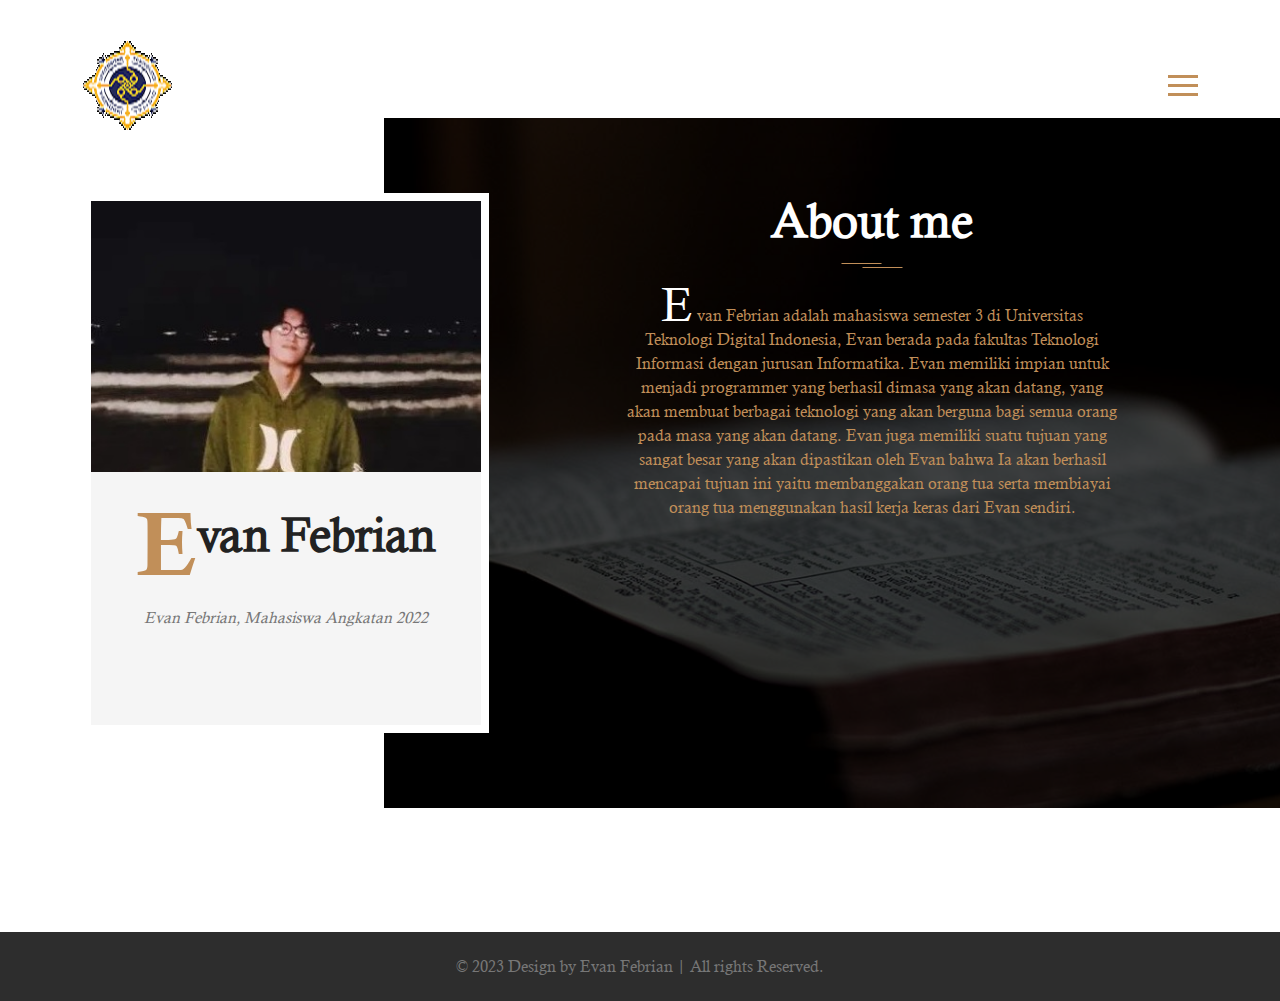
<file: author/Hal2.html>
<!doctype html>
<html lang="en">
<head>
	<meta charset="utf-8">
	<meta name="viewport" content="width=device-width, initial-scale=1, shrink-to-fit=no">
	<link rel="stylesheet" href="css/style.css">
	<title>Author</title>
</head>
<body>


	<nav class="site-navigation">
		<div class="site-navigation-inner site-container">
			<img src="./images/UTDI-logo2.png" alt="site logo">
			<div class="main-navigation">
				<ul class="main-navigation__ul">
					<li><a href="index.html">Homepage</a></li>
					<li><a href="Hal2.html">About Me</a></li>

				</ul>
			</div>
			<div id="myBtn" class="burger-container" onclick="myFunction(this)">
				<div class="bar1"></div>
				<div class="bar2"></div>
				<div class="bar3"></div>
			</div>
			<script>
				function myFunction(x) {
					x.classList.toggle("change");
				}
			</script>

		</div>
	</nav>

	<section class="fh5co-about-me">
		<div class="about-me-inner site-container">
			<article class="portfolio-wrapper">
				<div class="portfolio__img">
					<img src="./images/about-me.jpg" class="about-me__profile" alt="about me profile picture">
				</div>
				<div class="portfolio__bottom">
					<div class="portfolio__name">
						<span>E</span>
						<h2 class="universal-h2">van Febrian</h2>
					</div>
					<p>Evan Febrian, Mahasiswa Angkatan 2022</p>
				</div>
			</article>
			<div class="about-me__text">
				<div class="about-me-slider">
					<div class="about-me-single-slide">
						<h2 class="universal-h2 universal-h2-bckg">About me</h2>
						<p><span>E</span> van Febrian adalah mahasiswa semester 3 di Universitas Teknologi Digital Indonesia, Evan berada pada fakultas Teknologi Informasi dengan jurusan Informatika. Evan memiliki impian untuk menjadi programmer yang berhasil dimasa yang akan datang, yang akan membuat berbagai teknologi yang akan berguna bagi semua orang pada masa yang akan datang.
						Evan juga memiliki suatu tujuan yang sangat besar yang akan dipastikan oleh Evan bahwa Ia akan berhasil mencapai tujuan ini yaitu membanggakan orang tua serta membiayai orang tua menggunakan hasil kerja keras dari Evan sendiri. </p>
					</div>
				</div>
			</div>
		</div>
		<div class="about-me-bckg"></div>
	</section>
	
		<div class="footer-bottom">
			<div class="site-container footer-bottom-inner">
				<p>© 2023 Design by Evan Febrian | All rights Reserved.</p>
				</div>
			</div>
		</div>
    <script src="js/jquery.min.js"></script>
	<script src="js/main.js"></script>
	</body>
</html>
</file>
<file: author/css/style.css>
/*
 * Author by FreeHTML5.co
 * Twitter: https://twitter.com/fh5co
 * Facebook: https://fb.com/fh5co
 * URL: https://freehtml5.co
 */
/* Fonts */
@font-face {
  font-family: 'Calisto-MT';
  src: url(../fonts/Calisto-MT.ttf); }

@font-face {
  font-family: 'Calisto-MT-Italic';
  src: url(../fonts/Calisto-MT-Italic.ttf); }

@font-face {
  font-family: 'Calisto-MT-Bold';
  src: url(../fonts/Calisto-MT-Bold.ttf); }

/* Colors */
/* Universal style */
* {
  margin: 0;
  padding: 0;
  font-family: "Calisto-MT"; }

.site-container {
  width: 1115px;
  margin: 0 auto; }
  @media (max-width: 1250px) {
    .site-container {
      width: 90%; } }

.universal-h2 {
  font-size: 48px;
  text-align: center;
  color: #222; }
  @media (max-width: 1250px) {
    .universal-h2 {
      font-size: 38px; } }
  @media (max-width: 668px) {
    .universal-h2 {
      font-size: 30px; } }

.universal-h2-bckg {
  background-image: url("../images/double-line.svg");
  background-repeat: no-repeat;
  background-position: center bottom; }

/* Universal style end */
/* Includes */
.site-navigation {
  position: absolute;
  top: 4.6%;
  width: 100%;
  z-index: 2; }

.site-navigation-inner {
  display: flex;
  align-items: center;
  justify-content: space-between; }

.main-navigation {
  color: #fff;
  display: none;
  position: fixed;
  height: 100%;
  width: 100%;
  top: 0px;
  left: 0px;
  background: #000;
  opacity: 0.9; }
  .main-navigation .main-navigation__ul {
    position: absolute;
    top: 50%;
    left: 50%;
    transform: translate(-50%, -50%);
    padding: 3%;
    border: 2px solid #fff;
    border-radius: 7px;
    background-color: #c18f59; }
    .main-navigation .main-navigation__ul li {
      margin-bottom: 20px;
      list-style: none; }
    .main-navigation .main-navigation__ul a {
      color: #fff;
      font-size: 20px;
      font-weight: 600;
      text-decoration: none;
      text-transform: uppercase;
      transition: 0.3s ease; }
      .main-navigation .main-navigation__ul a:hover {
        color: #777; }
  @media (max-width: 1150px) {
    .main-navigation {
      opacity: 0.94; } }

/* Navigation burger */
.burger-container {
  cursor: pointer;
  z-index: 3; }

.bar1, .bar2, .bar3 {
  width: 30px;
  height: 3px;
  background-color: #c18f59;
  margin: 6px 0;
  transition: 0.4s; }

.change .bar1 {
  transform: rotate(-45deg) translate(-6px, 6px);
  background-color: #c18f59; }

.change .bar2 {
  opacity: 0;
  background-color: #c18f59; }

.change .bar3 {
  transform: rotate(45deg) translate(-6px, -7px);
  background-color: #c18f59; }

.stop-scroll {
  overflow: hidden; }

/* Navigation burger end */
.fh5co-top-banner {
  position: relative;
  display: flex;
  align-items: flex-end;
  background-image: url("../images/top-banner-bckg.jpg");
  background-position: center;
  background-size: cover; }
  .fh5co-top-banner::after {
    content: '';
    position: absolute;
    top: 0;
    left: 0;
    width: 100%;
    height: 100%;
    background-color: #000;
    opacity: 0.9; }
  .fh5co-top-banner .site-container {
    position: relative;
    z-index: 1; }
  @media (max-width: 1600px) {
    .fh5co-top-banner {
      padding-top: 180px; } }
  @media (max-width: 1250px) {
    .fh5co-top-banner {
      padding-top: 130px; } }
  @media (max-width: 520px) {
    .fh5co-top-banner {
      padding-top: 105px; } }
  @media (min-width: 1600px) {
    .fh5co-top-banner {
      min-height: 100vh; } }

.top-banner__inner {
  display: flex;
  align-items: center; }
  .top-banner__inner .top-banner__text {
    margin-left: 54px; }
    @media (max-width: 1250px) {
      .top-banner__inner .top-banner__text {
        width: 35%; } }
    @media (max-width: 768px) {
      .top-banner__inner .top-banner__text {
        width: 50%;
        margin-left: 20px; } }
    @media (max-width: 520px) {
      .top-banner__inner .top-banner__text {
        width: 65%;
        margin-bottom: 20px;
        margin-left: 0; } }
    .top-banner__inner .top-banner__text p {
      margin-bottom: 42px;
      color: #777; }
      @media (max-width: 768px) {
        .top-banner__inner .top-banner__text p {
          margin-bottom: 25px;
          font-size: 14px; } }
  .top-banner__inner .top-banner__h2 {
    font-size: 74px;
    letter-spacing: 3px;
    color: #fff;
    font-family: "Calisto-MT-Bold"; }
    @media (max-width: 1250px) {
      .top-banner__inner .top-banner__h2 {
        font-size: 50px; } }
    @media (max-width: 768px) {
      .top-banner__inner .top-banner__h2 {
        font-size: 35px; } }
  .top-banner__inner .top-banner__text-up .top-banner__h2 {
    margin-top: 15px; }
    @media (max-width: 768px) {
      .top-banner__inner .top-banner__text-up .top-banner__h2 {
        margin-top: 0; } }
  .top-banner__inner .top-banner__text-down {
    margin-bottom: 20px;
    padding-left: 27%; }
    .top-banner__inner .top-banner__text-down .top-banner__h2 {
      margin-bottom: 10px; }
      @media (max-width: 768px) {
        .top-banner__inner .top-banner__text-down .top-banner__h2 {
          margin-bottom: 0; } }
  .top-banner__inner .top-banner__image {
    font-size: 0; }
    @media (max-width: 1250px) {
      .top-banner__inner .top-banner__image {
        width: 50%; }
        .top-banner__inner .top-banner__image img {
          width: 100%; } }
    @media (max-width: 520px) {
      .top-banner__inner .top-banner__image {
        width: 65%;
        margin-bottom: 20px; } }
  @media (max-width: 520px) {
    .top-banner__inner {
      flex-direction: column; } }

.brand-span {
  font-size: 30px;
  color: #c18f59; }

.brand-button {
  display: inline-block;
  padding: 10px 20px;
  font-size: 11px;
  text-transform: uppercase;
  text-decoration: none;
  color: #c18f59;
  border: 1px solid #fff;
  transition: 0.3s ease; }
  .brand-button:hover, .brand-button:focus {
    color: #777; }

.fh5co-about-me {
  position: relative;
  margin: 193px 0 199px; }
  @media (max-width: 1250px) {
    .fh5co-about-me {
      margin: 150px 0; } }
  @media (max-width: 992px) {
    .fh5co-about-me {
      margin: 125px 0; } }

.about-me-bckg {
  position: absolute;
  background-image: url("../images/about-me-bckg.jpg");
  background-position: center;
  background-size: cover;
  height: 500px;
  top: -75px;
  right: 0;
  height: calc(100% + 150px);
  width: 70%;
  z-index: -1; }
  .about-me-bckg:after {
    content: '';
    position: absolute;
    top: 0;
    left: 0;
    width: 100%;
    height: 100%;
    background-color: #000;
    opacity: 0.7; }
  @media (max-width: 992px) {
    .about-me-bckg {
      width: 100%;
      padding-bottom: 15px; } }

.about-me-inner {
  display: flex;
  justify-content: space-between; }
  @media (max-width: 992px) {
    .about-me-inner {
      flex-direction: column;
      align-items: center; } }

.about-me-slider {
  position: relative; }
  .about-me-slider .slick-arrow {
    position: absolute;
    bottom: -18%; }
  .about-me-slider .slick-prev {
    left: 40%; }
    @media (max-width: 520px) {
      .about-me-slider .slick-prev {
        left: 34%; } }
  .about-me-slider .slick-next {
    right: 40%; }
    @media (max-width: 520px) {
      .about-me-slider .slick-next {
        right: 34%; } }

.span-arrow {
  padding: 10px 15px;
  cursor: pointer;
  color: #c18f59;
  border: 1px solid #c18f59;
  border-radius: 50%;
  transition: 0.3s ease; }
  .span-arrow:hover {
    color: #fff;
    border-color: #fff; }

.portfolio-wrapper {
  width: 390px;
  padding: 8px;
  text-align: center;
  background-color: #fff; }
  .portfolio-wrapper .portfolio__img {
    font-size: 0; }
    .portfolio-wrapper .portfolio__img img {
      width: 100%; }
  .portfolio-wrapper .portfolio__bottom {
    padding: 35px 0 95px;
    background-color: #f5f5f5; }
    @media (max-width: 992px) {
      .portfolio-wrapper .portfolio__bottom {
        padding: 25px 0; } }
  .portfolio-wrapper .portfolio__name {
    display: flex;
    justify-content: center;
    align-items: flex-start;
    margin-bottom: 23px; }
    @media (max-width: 992px) {
      .portfolio-wrapper .portfolio__name {
        margin-bottom: 10px; } }
    .portfolio-wrapper .portfolio__name span {
      font-size: 90px;
      line-height: 75px;
      color: #c18f59;
      font-family: "Calisto-MT-Bold"; }
      @media (max-width: 992px) {
        .portfolio-wrapper .portfolio__name span {
          font-size: 65px;
          line-height: 62px; } }
  .portfolio-wrapper p {
    padding: 0 10%;
    line-height: 25px;
    font-style: italic;
    color: #777; }
    @media (max-width: 620px) {
      .portfolio-wrapper p {
        font-size: 15px;
        line-height: 20px; } }
  @media (max-width: 992px) {
    .portfolio-wrapper {
      margin-bottom: 20px; } }
  @media (max-width: 620px) {
    .portfolio-wrapper {
      width: 250px; } }

.about-me__text {
  width: 44%;
  margin-right: 80px;
  text-align: center; }
  .about-me__text .universal-h2 {
    color: #fff;
    padding-bottom: 20px;
    margin-bottom: 25px; }
  .about-me__text p {
    margin-bottom: 35px;
    line-height: 24px;
    color: #c18f59; }
    .about-me__text p span {
      font-size: 48px;
      color: #fff; }
    @media (max-width: 620px) {
      .about-me__text p {
        margin-bottom: 20px;
        font-size: 14px;
        line-height: 19px; } }
  .about-me__text h4 {
    margin-bottom: 7px;
    font-size: 25px;
    color: #c18f59; }
  .about-me__text .p-white {
    margin-bottom: 0;
    color: #fff; }
  @media (max-width: 1250px) {
    .about-me__text {
      width: 48%;
      margin-right: 40px; } }
  @media (max-width: 992px) {
    .about-me__text {
      width: 100%;
      margin-right: 0; } }

.slick-slide:focus {
  outline: none; }

.fh5co-books {
  margin-bottom: 122px; }
  .fh5co-books .universal-h2 {
    margin-bottom: 50px;
    padding-bottom: 20px; }
  .fh5co-books .books-brand-button {
    text-align: center; }
    .fh5co-books .books-brand-button .brand-button {
      font-size: 16px;
      text-transform: none;
      border-color: #c18f59; }
      .fh5co-books .books-brand-button .brand-button:hover {
        border-color: #777; }
  @media (max-width: 1250px) {
    .fh5co-books {
      margin-bottom: 60px; } }

.books {
  display: flex;
  justify-content: space-between;
  flex-wrap: wrap;
  margin-bottom: 70px; }
  @media (max-width: 559px) {
    .books {
      justify-content: space-around; } }

.single-book {
  margin-bottom: 20px;
  text-align: center; }
  .single-book .single-book__img {
    position: relative;
    display: block;
    font-size: 0; }
    .single-book .single-book__img .single-book_download {
      opacity: 0;
      visibility: hidden;
      position: absolute;
      top: 0;
      left: 0;
      width: 100%;
      height: 100%;
      background-color: #000;
      transition: 0.3s ease; }
      .single-book .single-book__img .single-book_download img {
        position: absolute;
        left: 50%;
        top: 50%;
        transform: translate(-50%, -50%);
        z-index: 1; }
    .single-book .single-book__img:hover .single-book_download {
      visibility: visible;
      opacity: 0.7; }
  .single-book .single-book__title {
    margin: 19px 0 18px;
    font-size: 18px; }
  .single-book .single-book__price {
    font-size: 18px;
    font-weight: 600;
    font-style: italic;
    color: #c18f59; }
  @media (max-width: 1250px) {
    .single-book {
      margin-right: 10px; }
      .single-book:last-child {
        margin-right: 0; } }

.rating {
  margin-top: 8px;
  unicode-bidi: bidi-override;
  direction: rtl; }
  .rating span {
    font-size: 23px;
    color: #ffd200;
    cursor: pointer; }
  .rating > span:hover:before, .rating > span:hover ~ span:before {
    content: "\2605";
    position: absolute; }

.fh5co-counter {
  position: relative;
  margin-bottom: 122px;
  padding: 100px 0;
  background-image: url("../images/book-bckg.jpg");
  background-size: cover;
  background-position: center; }
  .fh5co-counter::after {
    content: '';
    position: absolute;
    top: 0;
    left: 0;
    width: 100%;
    height: 100%;
    background-color: #c18f59;
    opacity: 0.9; }
  .fh5co-counter .site-container {
    position: relative;
    z-index: 1; }
  @media (max-width: 850px) {
    .fh5co-counter {
      padding: 50px 0 20px;
      margin-bottom: 50px; } }

.counter-inner {
  display: flex;
  justify-content: space-between;
  flex-wrap: wrap; }

.single-count {
  width: 23%;
  text-align: center;
  color: #fff; }
  .single-count span {
    display: block;
    margin-bottom: 25px;
    font-size: 40px;
    font-weight: 900; }
  .single-count p {
    font-size: 20px;
    text-transform: uppercase; }
  @media (max-width: 850px) {
    .single-count {
      width: 48%;
      margin-bottom: 30px; }
      .single-count .count {
        font-size: 35px;
        margin-bottom: 15px; } }
  @media (max-width: 500px) {
    .single-count {
      width: 100%;
      padding-bottom: 10px;
      border-bottom: 1px solid #fff; } }

.single-count__text {
  display: flex;
  justify-content: center; }
  .single-count__text img {
    margin-right: 20px; }

.fh5co-blog {
  margin-bottom: 175px; }
  .fh5co-blog .universal-h2 {
    margin-bottom: 55px;
    padding-bottom: 20px; }
  @media (max-width: 620px) {
    .fh5co-blog {
      margin-bottom: 105px; } }

.blog-inner {
  display: flex;
  justify-content: space-between; }

.blog-slider .slick-slide {
  margin: 0 15px; }

.blog-slider .slick-list {
  margin: 0 -15px; }

.single-blog {
  display: flex !important; }
  .single-blog .single-blog__img {
    width: 50%;
    font-size: 0; }
  .single-blog .single-blog__text {
    width: 50%;
    padding: 7%;
    border: 3px solid #f5f5f5;
    border-left: 0; }
    .single-blog .single-blog__text h4 {
      margin-bottom: 5px;
      font-size: 24px;
      line-height: 33px; }
    .single-blog .single-blog__text span {
      display: block;
      margin-bottom: 15px;
      font-size: 14px;
      color: #c18f59;
      font-family: "Calisto-MT-Bold"; }
    .single-blog .single-blog__text p {
      color: #777;
      line-height: 21px; }
    @media (max-width: 992px) {
      .single-blog .single-blog__text {
        padding: 5%; }
        .single-blog .single-blog__text h4 {
          margin-bottom: 3px;
          font-size: 20px;
          line-height: 24px; }
        .single-blog .single-blog__text p {
          font-size: 14px;
          line-height: 19px; } }
    @media (max-width: 420px) {
      .single-blog .single-blog__text {
        padding: 3%; }
        .single-blog .single-blog__text h4 {
          font-size: 16px; }
        .single-blog .single-blog__text span {
          margin-bottom: 7px;
          font-size: 12px; }
        .single-blog .single-blog__text p {
          font-size: 13px;
          line-height: 16px; } }
  .single-blog:nth-child(even) h4 {
    color: #c18f59; }
  @media (max-width: 1250px) {
    .single-blog .single-blog__img img {
      width: 100%;
      height: 100%; } }

.blog-slider {
  position: relative; }
  .blog-slider .slick-arrow {
    position: absolute;
    bottom: -22%; }
  .blog-slider .slick-prev {
    left: 45.5%; }
    @media (max-width: 1250px) {
      .blog-slider .slick-prev {
        left: 40%; } }
    @media (max-width: 520px) {
      .blog-slider .slick-prev {
        left: 35%; } }
  .blog-slider .slick-next {
    right: 45.5%; }
    @media (max-width: 1250px) {
      .blog-slider .slick-next {
        right: 40%; } }
    @media (max-width: 520px) {
      .blog-slider .slick-next {
        right: 35%; } }
  .blog-slider .span-arrow:hover {
    color: #777;
    border-color: #777; }

.fh5co-quotes {
  position: relative;
  padding: 135px 0 172px;
  text-align: center;
  background-image: url("../images/quotes-bckg.jpg");
  background-position: center;
  background-size: cover; }
  .fh5co-quotes::after {
    content: '';
    position: absolute;
    top: 0;
    left: 0;
    width: 100%;
    height: 100%;
    background-color: #000;
    opacity: 0.9; }
  .fh5co-quotes .site-container {
    position: relative;
    z-index: 1; }
  .fh5co-quotes .universal-h2 {
    padding-bottom: 20px;
    margin-bottom: 30px;
    color: #fff !important; }
  .fh5co-quotes p {
    width: 43%;
    margin: 0 auto 45px;
    color: #fff;
    line-height: 24px; }
    @media (max-width: 620px) {
      .fh5co-quotes p {
        font-size: 14px;
        line-height: 19px; } }
  .fh5co-quotes img {
    margin: 0 auto 5px; }
  .fh5co-quotes h4 {
    margin-bottom: 5px;
    font-size: 25px;
    color: #c18f59; }
  .fh5co-quotes .slick-arrow {
    bottom: -8%; }
  .fh5co-quotes .slick-prev {
    left: 45.5%; }
    @media (max-width: 1150px) {
      .fh5co-quotes .slick-prev {
        left: 34%; } }
  .fh5co-quotes .slick-next {
    right: 45.5%; }
    @media (max-width: 1150px) {
      .fh5co-quotes .slick-next {
        right: 34%; } }
  @media (max-width: 1150px) {
    .fh5co-quotes {
      padding: 75px 0 95px; }
      .fh5co-quotes p {
        width: 90%; } }

.fh5co-social {
  position: relative;
  padding: 63px 0;
  background-image: url("../images/social-bckg.jpg");
  background-size: cover;
  background-position: center; }
  .fh5co-social::after {
    content: '';
    position: absolute;
    top: 0;
    left: 0;
    width: 100%;
    height: 100%;
    background-color: #c18f59;
    opacity: 0.9; }
  .fh5co-social .site-container {
    position: relative;
    z-index: 1; }
  @media (max-width: 620px) {
    .fh5co-social {
      padding: 40px 0; } }

.social {
  display: flex;
  justify-content: space-between;
  align-items: center; }
  .social h5 {
    font-size: 24px;
    color: #fff; }
  @media (max-width: 620px) {
    .social {
      flex-direction: column; } }

.social-icons a {
  position: relative;
  border: 1px solid white;
  border-radius: 50%;
  padding: 13px 23px;
  margin-right: 10px;
  transition: 0.3s ease; }
  .social-icons a:hover {
    background-color: #777;
    border-color: transparent; }

.social-icons img {
  position: absolute;
  left: 50%;
  top: 50%;
  transform: translate(-50%, -50%); }

@media (max-width: 620px) {
  .social-icons {
    margin: 35px 0; } }

.site-footer {
  padding-top: 120px;
  background-color: #343434; }
  @media (max-width: 1250px) {
    .site-footer {
      padding-top: 60px; } }

.footer-inner {
  display: flex;
  justify-content: space-between;
  padding-bottom: 95px; }
  .footer-inner h5 {
    margin-bottom: 30px;
    font-size: 20px;
    letter-spacing: 2px;
    color: #fff; }
  @media (max-width: 1250px) {
    .footer-inner {
      padding-bottom: 50px;
      flex-direction: column;
      align-items: center; } }

.footer-info {
  width: 50%;
  display: flex; }
  .footer-info .footer-info__left {
    margin-right: 45px; }
    .footer-info .footer-info__left img {
      margin-bottom: 10px; }
    .footer-info .footer-info__left p {
      color: #c18f59; }
    @media (max-width: 620px) {
      .footer-info .footer-info__left {
        margin-right: 0;
        margin-bottom: 20px; } }
  .footer-info .footer-info__right p {
    margin-bottom: 15px;
    color: #aaa; }
  .footer-info .footer-info__right .footer-phone {
    font-size: 14px; }
  .footer-info .footer-info__right .social-icons {
    margin-top: 27px; }
    .footer-info .footer-info__right .social-icons a {
      padding: 9px 19px; }
  @media (max-width: 1250px) {
    .footer-info {
      width: 100%;
      margin-bottom: 20px; } }
  @media (max-width: 620px) {
    .footer-info {
      flex-direction: column;
      align-items: center; } }

.footer-contact-form {
  width: 50%; }
  .footer-contact-form .contact-form__input {
    display: flex;
    justify-content: space-between;
    margin-bottom: 20px; }
    .footer-contact-form .contact-form__input input {
      width: 40%;
      padding: 20px;
      border: 1px solid #404040;
      background-color: #282828;
      color: #c18f59; }
      .footer-contact-form .contact-form__input input::placeholder {
        color: #aaa; }
      @media (max-width: 1250px) {
        .footer-contact-form .contact-form__input input {
          width: 45%; } }
      @media (max-width: 520px) {
        .footer-contact-form .contact-form__input input {
          width: 100%; } }
  .footer-contact-form textarea {
    box-sizing: border-box;
    height: 90px;
    width: 100%;
    margin-bottom: 20px;
    padding: 20px;
    border: 1px solid #404040;
    background-color: #282828;
    resize: none;
    color: #c18f59; }
  .footer-contact-form .submit-button {
    padding: 19px 50px;
    text-transform: uppercase;
    font-size: 12px;
    color: #fff;
    background-color: #c18f59;
    border: none;
    border-radius: 3px;
    cursor: pointer;
    transition: 0.3s ease; }
    .footer-contact-form .submit-button:hover {
      background-color: #777; }
  @media (max-width: 1250px) {
    .footer-contact-form {
      width: 100%; } }

.footer-bottom {
  padding: 25px 0;
  background-color: #2d2d2d; }

.footer-bottom-inner {
  display: flex;
  justify-content: center; }
  .footer-bottom-inner p {
    color: #777; 
    justify-content: center;
    align-items: center;}
  @media (max-width: 992px) {
    .footer-bottom-inner {
      flex-direction: column;
      align-items: center; }
      .footer-bottom-inner p {
        font-size: 14px;
        margin-bottom: 20px; } }
</file>
